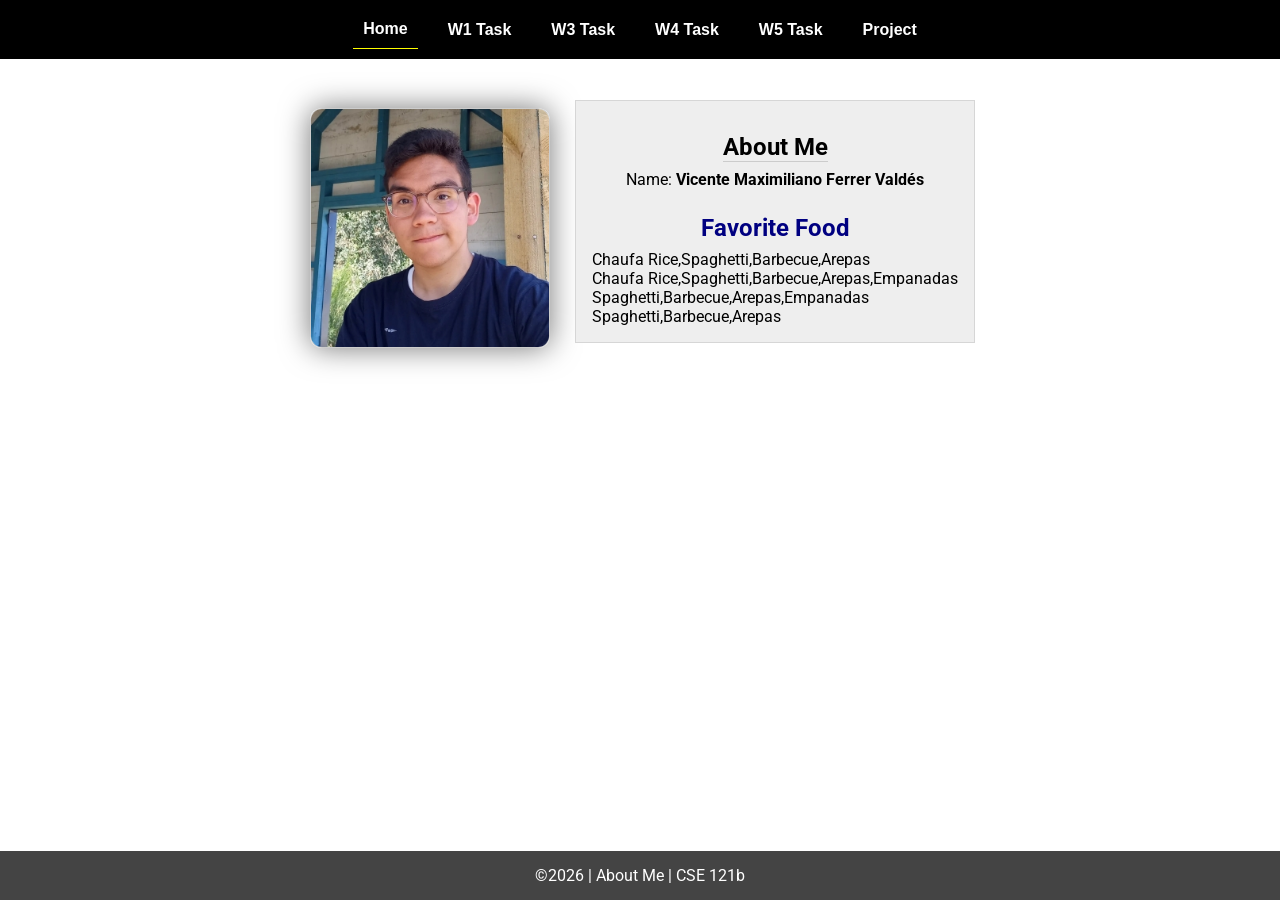
<file: index.html>
<!DOCTYPE html>
<html lang="en">

<head>
  <meta charset="UTF-8">
  <meta name="viewport" content="width=device-width, initial-scale=1.0">
  <title>About Me | CSE 121b | W02: Programming Tasks</title>
  <link rel="preconnect" href="https://fonts.googleapis.com">
  <link rel="preconnect" href="https://fonts.gstatic.com" crossorigin>
  <link href="https://fonts.googleapis.com/css2?family=Roboto:wght@400;600&display=swap" rel="stylesheet">
  <link rel="stylesheet" href="styles/main.css">
</head>

<body>
  <nav>
    <ul id="menu">
      <li><a id="toggleMenu">&equiv;</a></li>
      <li><a href="index.html" class="active">Home</a></li>
      <li><a href="w01-task.html">W1 Task</a></li>
      <li><a href="w03-task.html">W3 Task</a></li>
      <li><a href="w04-task.html">W4 Task</a></li>
      <li><a href="w05-task.html">W5 Task</a></li>
      <li><a href="project.html">Project</a></li>
    </ul>
  </nav>
  <main id="home">
    <picture>
      <img src="images/placeholder.png" alt="Placeholder Image">
    </picture>
    <section>
      <h1>About Me</h1>
      <div class="info">Name: <span id="name"></span></div>
      <h2>Favorite Food</h2>
      <div class="block" id="food"></div>
    </section>
  </main>
  <footer>
    &copy;<span id="year"></span> | About Me | CSE 121b
  </footer>
  <script src="scripts/main.js"></script>
  <script src="scripts/w02-task.js"></script>
</body>

</html>
</file>
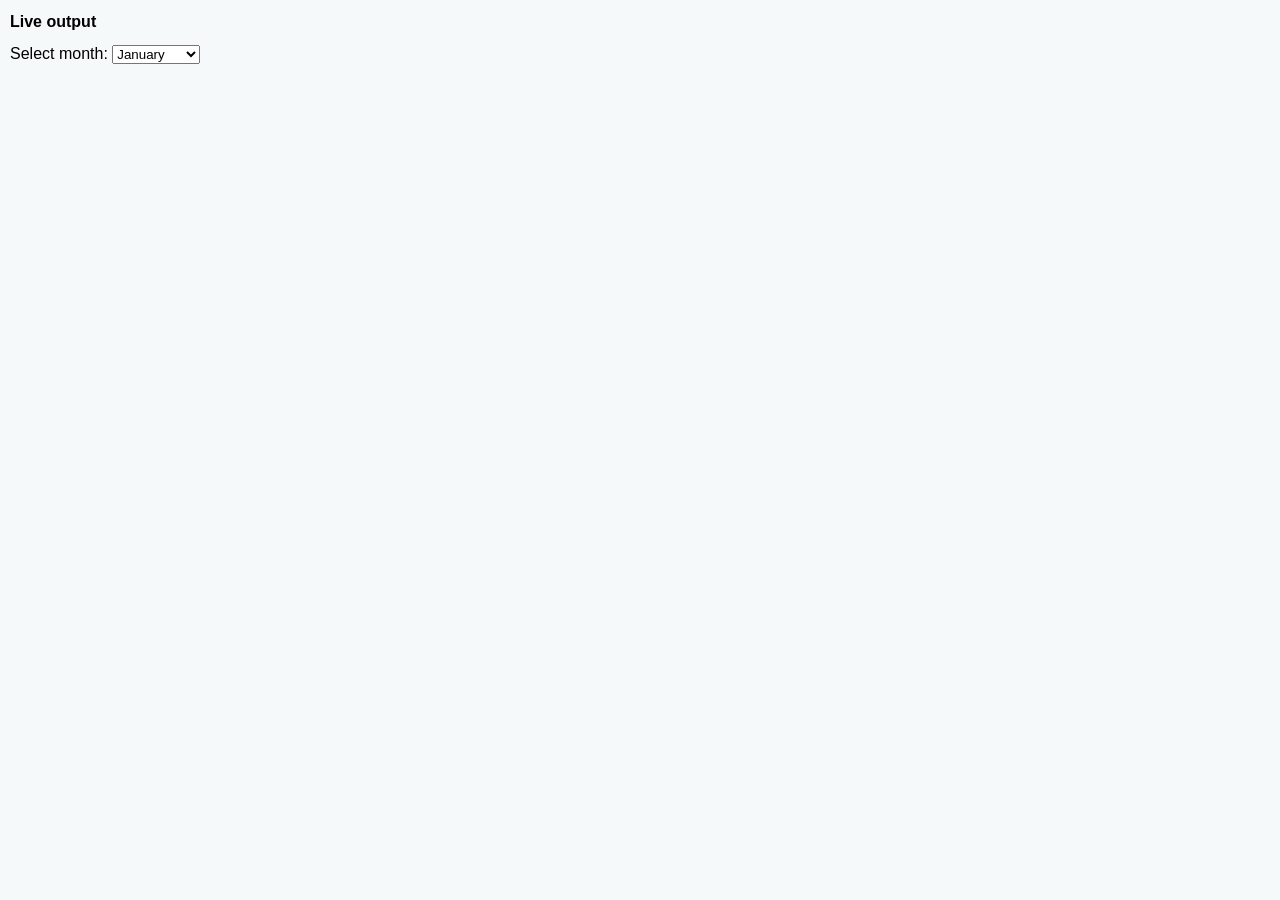
<file: conditionals/index.html>
<!DOCTYPE html>
<html lang="en">

<head>
  <meta charset="UTF-8">
  <meta name="viewport" content="width=device-width, initial-scale=1.0">
  <title>Document</title>
  <script src="./script.js" defer></script>
  <link rel="stylesheet" href="./style.css">
</head>

<body>
  <main>
    <h2>Live output</h2>
    <div class="output" style="height: 500px;overflow: auto;">
      <label for="month">Select month: </label>
      <select name="month" id="monthSelector"></select>

      <h1></h1>

      <ul></ul>
    </div>
  </main>
</body>

</html>
</file>
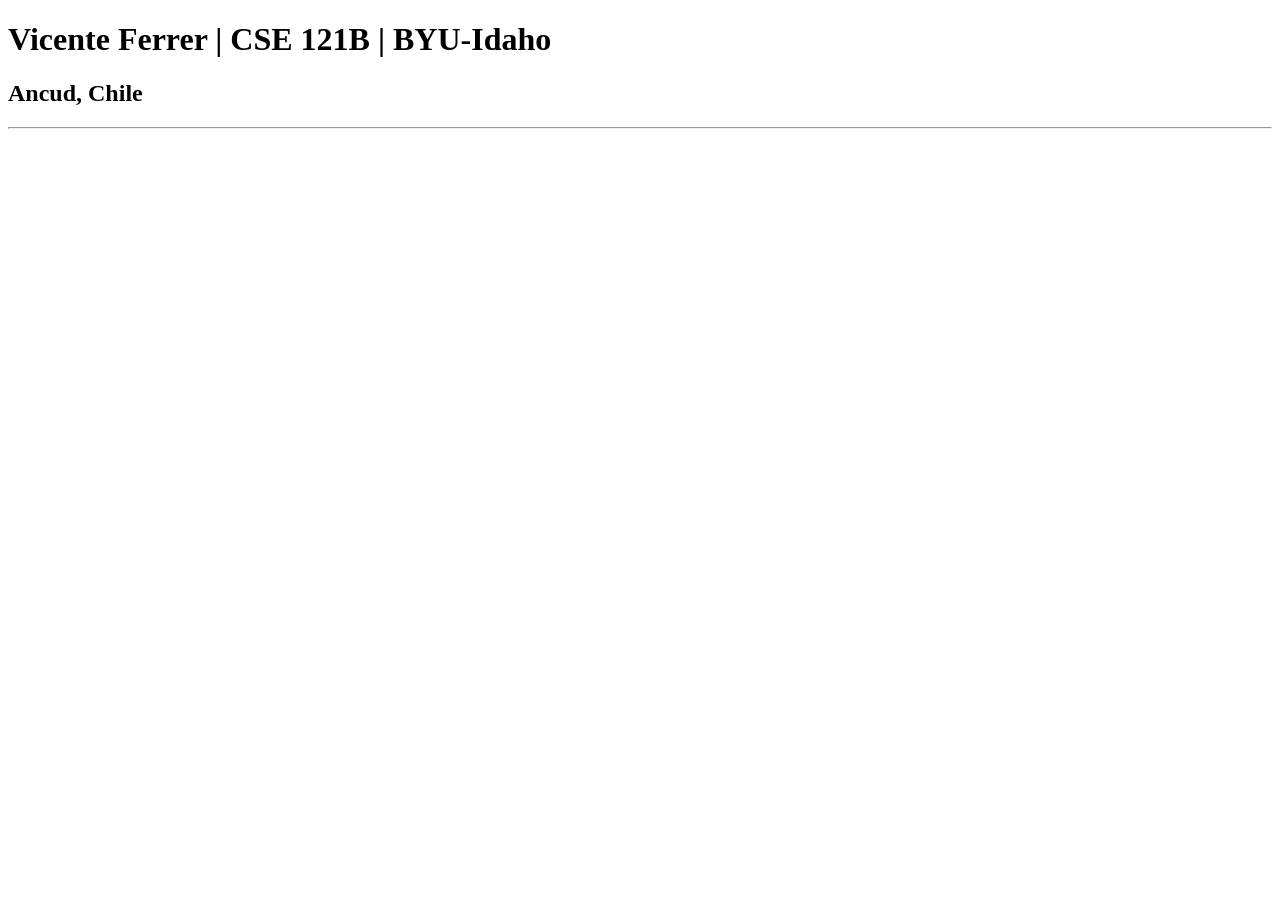
<file: test.html>
<!DOCTYPE html>
<html lang="en">

<head>
  <meta charset="UTF-8">
  <meta name="viewport" content="width=device-width, initial-scale=1.0">
  <title>Vicente Ferrer | CSE 121B | BYU-Idaho</title>
</head>

<body>
  <h1>Vicente Ferrer | CSE 121B | BYU-Idaho</h1>
  <h2>Ancud, Chile</h2>
  <hr>
</body>

</html>
</file>
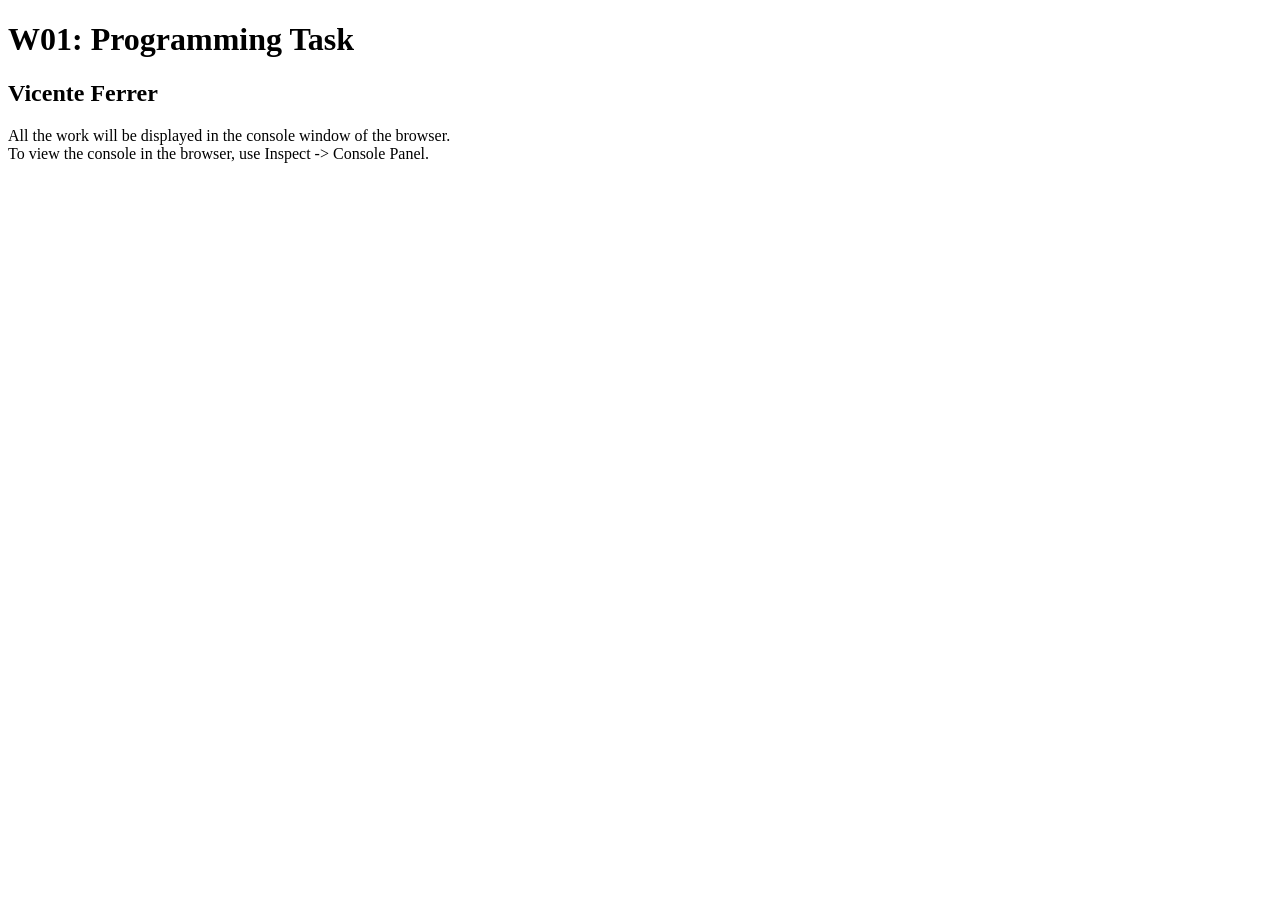
<file: w01-task.html>
<!DOCTYPE html>
<html lang="en">

<head>
  <meta charset="UTF-8">
  <meta name="viewport" content="width=device-width, initial-scale=1.0">
  <title>W01: Programming Task</title>
</head>

<body>
  <h1>W01: Programming Task</h1>
  <h2>Vicente Ferrer</h2>
  <p>All the work will be displayed in the console window of the browser.
    <br>To view the console in the browser, use Inspect -> Console Panel.
  </p>

  <script src="scripts/w01-task.js"></script>

</body>

</html>
</file>
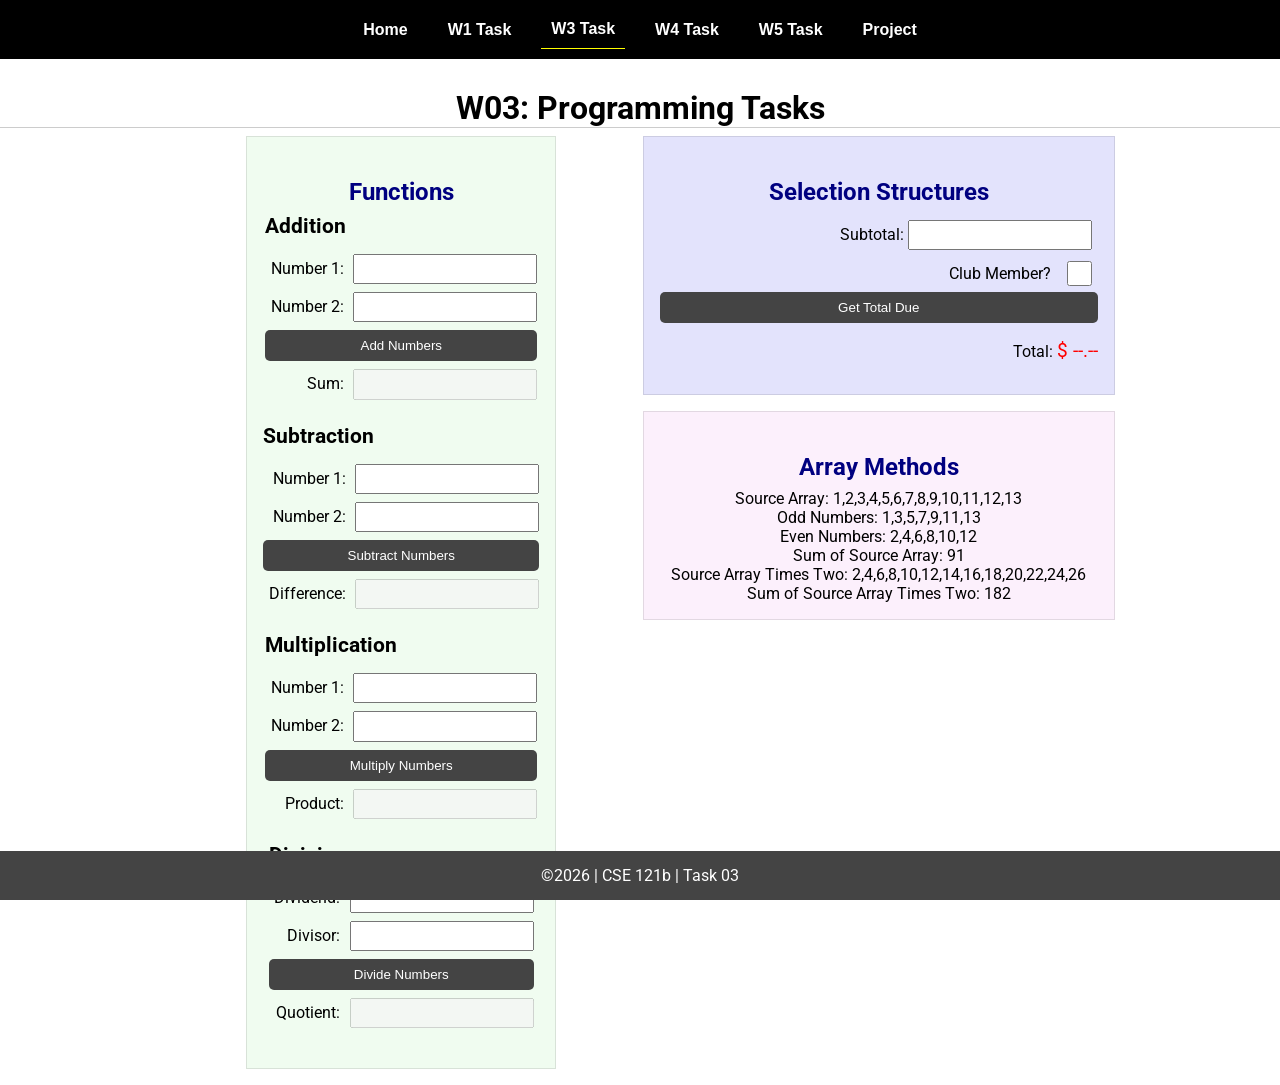
<file: w03-task.html>
<!DOCTYPE html>
<html lang="en">

<head>
    <meta charset="UTF-8">
    <meta name="viewport" content="width=device-width, initial-scale=1.0">
    <title>CSE 121b | W03: Programming Tasks</title>
    <link rel="preconnect" href="https://fonts.googleapis.com">
    <link rel="preconnect" href="https://fonts.gstatic.com" crossorigin>
    <link href="https://fonts.googleapis.com/css2?family=Roboto:wght@400;600&display=swap" rel="stylesheet">
    <link rel="stylesheet" href="styles/main.css">
</head>

<body>
    <nav>
        <ul id="menu">
            <li><a id="toggleMenu">&equiv;</a></li>
            <li><a href="index.html">Home</a></li>
            <li><a href="w01-task.html">W1 Task</a></li>
            <li><a href="w03-task.html" class="active">W3 Task</a></li>
            <li><a href="w04-task.html">W4 Task</a></li>
            <li><a href="w05-task.html">W5 Task</a></li>
            <li><a href="project.html">Project</a></li>
        </ul>
    </nav>>
    <header>
        <h1>W03: Programming Tasks</h1>
    </header>
    <main id="task3">
        <section id="section1">
            <h2>Functions</h2>
            <article>
                <h3>Addition</h3>
                <div>
                    <label for="add1">Number 1:</label>
                    <input type="text" id="add1" name="add1">
                </div>
                <div>
                    <label for="add2">Number 2:</label>
                    <input type="text" id="add2" name="add2">
                </div>
                <div>
                    <input type="button" id="addNumbers" value="Add Numbers">
                </div>
                <div>
                    <label for="sum">Sum:</label>
                    <input type="text" id="sum" name="sum" disabled>
                </div>
            </article>
            <article>
                <h3>Subtraction</h3>
                <div>
                    <label for="subtract1">Number 1:</label>
                    <input type="text" id="subtract1" name="subtract1">
                </div>
                <div>
                    <label for="subtract2">Number 2:</label>
                    <input type="text" id="subtract2" name="subtract2">
                </div>
                <div>
                    <input type="button" id="subtractNumbers" value="Subtract Numbers">
                </div>
                <div>
                    <label for="difference">Difference:</label>
                    <input type="text" id="difference" name="difference" disabled>
                </div>
            </article>
            <article>
                <h3>Multiplication</h3>
                <div>
                    <label for="factor1">Number 1:</label>
                    <input type="text" id="factor1" name="factor1">
                </div>
                <div>
                    <label for="factor2">Number 2:</label>
                    <input type="text" id="factor2" name="factor2">
                </div>
                <div>
                    <input type="button" id="multiplyNumbers" value="Multiply Numbers">
                </div>
                <div>
                    <label for="product">Product:</label>
                    <input type="text" id="product" name="product" disabled>
                </div>
            </article>
            <article>
                <h3>Division</h3>
                <div>
                    <label for="dividend">Dividend:</label>
                    <input type="text" id="dividend" name="dividend">
                </div>
                <div>
                    <label for="divisor">Divisor:</label>
                    <input type="text" id="divisor" name="divisor">
                </div>
                <div>
                    <input type="button" id="divideNumbers" value="Divide Numbers">
                </div>
                <div>
                    <label for="quotient">Quotient:</label>
                    <input type="text" id="quotient" name="quotient" disabled>
                </div>
            </article>
        </section>
        <div>
            <section id="section2">
                <h2>Selection Structures</h2>
                <label class="right">Subtotal:
                    <input type="number" id="subtotal" size="5">
                </label>
                <label class="middle right">
                    Club Member?
                    <input type="checkbox" id="member">
                </label>
                <div class="right">
                    <input type="button" id="getTotal" value="Get Total Due">
                </div>
                <div class="right">Total:
                    <span class="larger" id="total">$ --.--</span>
                </div>
            </section>
            <section id="section3">
                <h2>Array Methods</h2>
                <p>
                    Source Array: <span id="array"></span>
                </p>
                <p>
                    Odd Numbers: <span id="odds"></span>
                </p>
                <p>
                    Even Numbers: <span id="evens"></span>
                </p>
                <p>
                    Sum of Source Array: <span id="sumOfArray"></span>
                </p>
                <p>
                    Source Array Times Two: <span id="multiplied"></span>
                </p>
                <p>
                    Sum of Source Array Times Two: <span id="sumOfMultiplied"></span>
                </p>
            </section>
        </div>
    </main>
    <footer>
        &copy;<span id="year"></span> | CSE 121b | Task 03
    </footer>
    <script src="scripts/main.js"></script>
    <script>
        document.getElementById("year").innerHTML = new Date().getFullYear();
    </script>
    <script src="scripts/w03-task.js" defer></script>
</body>

</html>
</file>
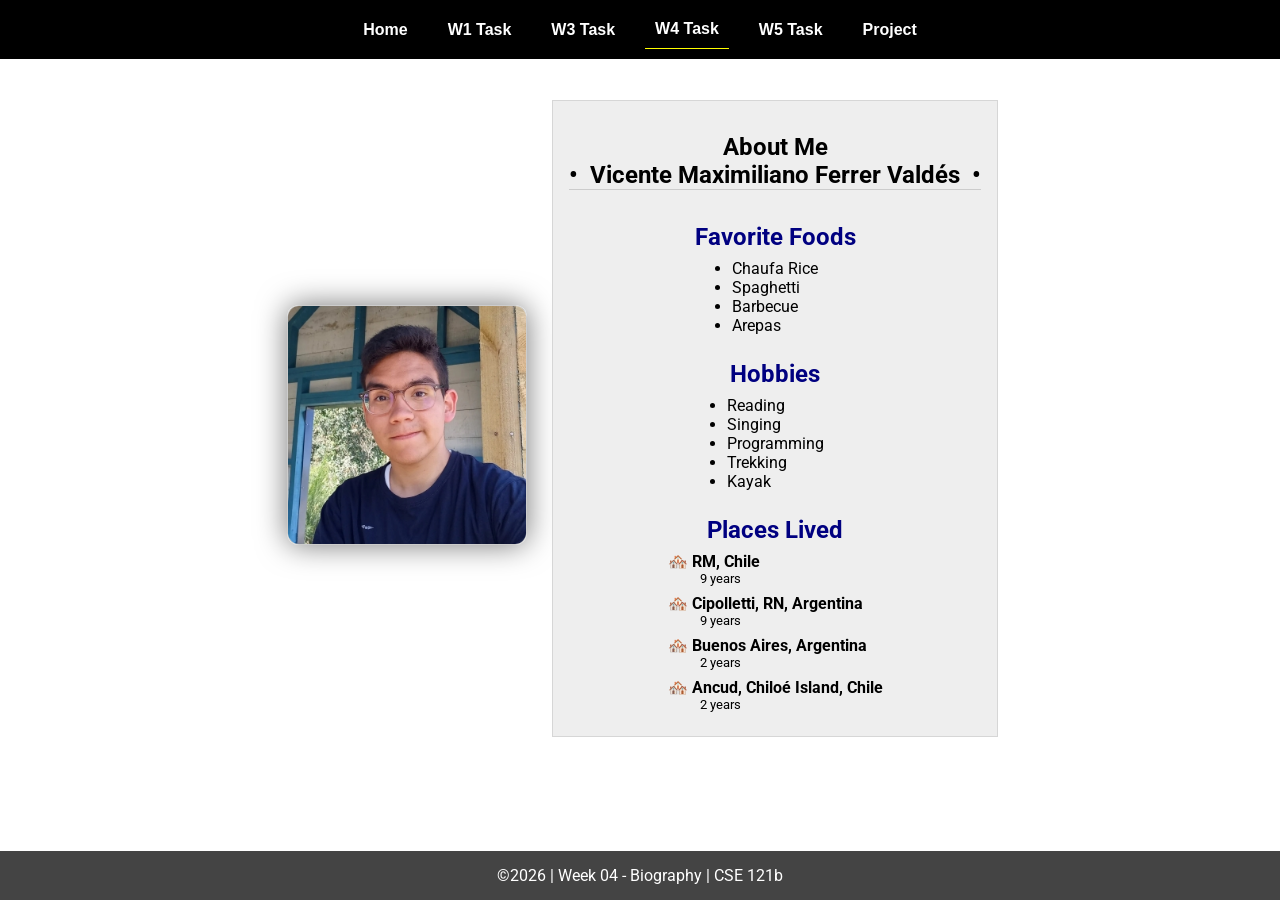
<file: w04-task.html>
<!DOCTYPE html>
<html lang="en">

<head>
  <meta charset="UTF-8">
  <meta name="viewport" content="width=device-width, initial-scale=1.0">
  <title>CSE 121b | W04: Programming Tasks</title>
  <link rel="preconnect" href="https://fonts.googleapis.com">
  <link rel="preconnect" href="https://fonts.gstatic.com" crossorigin>
  <link href="https://fonts.googleapis.com/css2?family=Roboto:wght@400;600&display=swap"
    rel="stylesheet">
  <link rel="stylesheet" href="styles/main.css">
</head>

<body>
  <nav>
    <ul id="menu">
      <li><a id="toggleMenu">&equiv;</a></li>
      <li><a href="index.html">Home</a></li>
      <li><a href="w01-task.html">W1 Task</a></li>
      <li><a href="w03-task.html">W3 Task</a></li>
      <li><a href="w04-task.html" class="active">W4 Task</a></li>
      <li><a href="w05-task.html">W5 Task</a></li>
      <li><a href="project.html">Project</a></li>
    </ul>
  </nav>
  <main id="home">
    <picture>
      <img id="photo" src="images/placeholder.png" alt="Placeholder Image">
    </picture>
    <section>
      <h1>About Me<br>• &nbsp;<span id="name"></span>&nbsp; •</h1>
      <h2>Favorite Foods</h2>
      <ul id="favorite-foods"></ul>
      <h2>Hobbies</h2>
      <ul id="hobbies"></ul>
      <h2>Places Lived</h2>
      <dl id="places-lived"></dl>
    </section>
  </main>

  <footer>
    &copy;<span id="year"></span> | Week 04 - Biography | CSE 121b
  </footer>
  <script src="scripts/main.js"></script>
  <script>
    document.getElementById("year").innerHTML = new Date().getFullYear();
  </script>
  <script src="scripts/w04-task.js"></script>
</body>

</html>
</file>
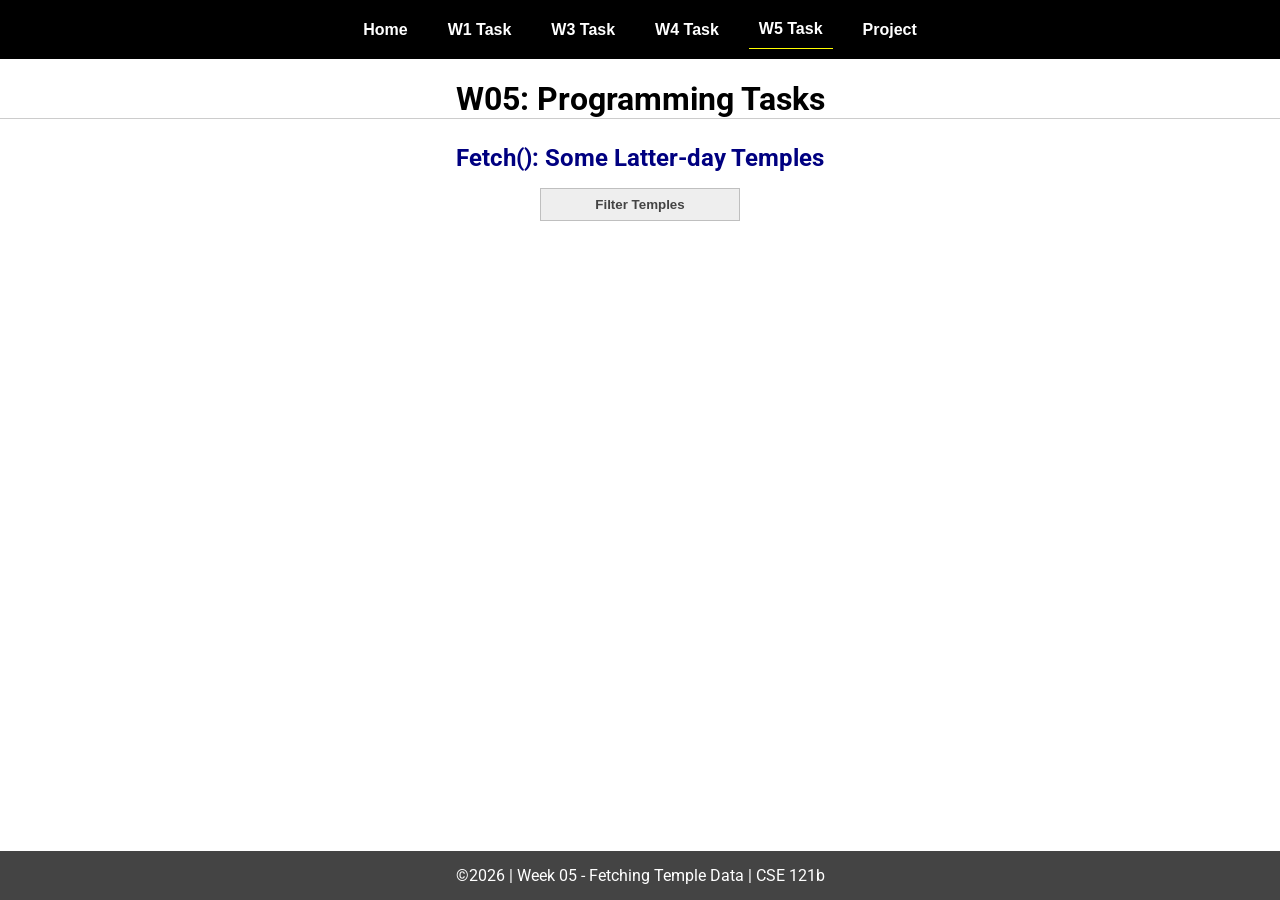
<file: w05-task.html>
<!DOCTYPE html>
<html lang="en">

<head>
  <meta charset="UTF-8">
  <meta name="viewport" content="width=device-width, initial-scale=1.0">
  <title>CSE 121b | W05: Programming Tasks</title>
  <link rel="preconnect" href="https://fonts.googleapis.com">
  <link rel="preconnect" href="https://fonts.gstatic.com" crossorigin>
  <link href="https://fonts.googleapis.com/css2?family=Roboto:wght@400;600&display=swap"
    rel="stylesheet">
  <link rel="stylesheet" href="styles/main.css">
</head>

<body>
  <nav>
    <ul id="menu">
      <li><a id="toggleMenu">&equiv;</a></li>
      <li><a href="index.html">Home</a></li>
      <li><a href="w01-task.html">W1 Task</a></li>
      <li><a href="w03-task.html">W3 Task</a></li>
      <li><a href="w04-task.html">W4 Task</a></li>
      <li><a href="w05-task.html" class="active">W5 Task</a></li>
      <li><a href="project.html">Project</a></li>
    </ul>
  </nav>
  <main id="gridly">
    <h1>W05: Programming Tasks</h1>
    <h2>Fetch(): Some Latter-day Temples</h2>

    <select id="sortBy" title="Choose a data filter.">
      <option value="" disabled selected>Filter Temples</option>
      <option value="utah">Utah</option>
      <option value="notutah">Outside of Utah</option>
      <option value="older">Built Before 1950</option>
      <option value="all">No Filter</option>
    </select>

    <div id="temples">
    </div>
  </main>


  <footer>
    &copy;<span id="year"></span> | Week 05 - Fetching Temple Data | CSE 121b
  </footer>
  <script src="scripts/main.js"></script>
  <script>
    document.getElementById("year").innerHTML = new Date().getFullYear();
  </script>
  <script src="scripts/w05-task.js"></script>
</body>

</html>
</file>
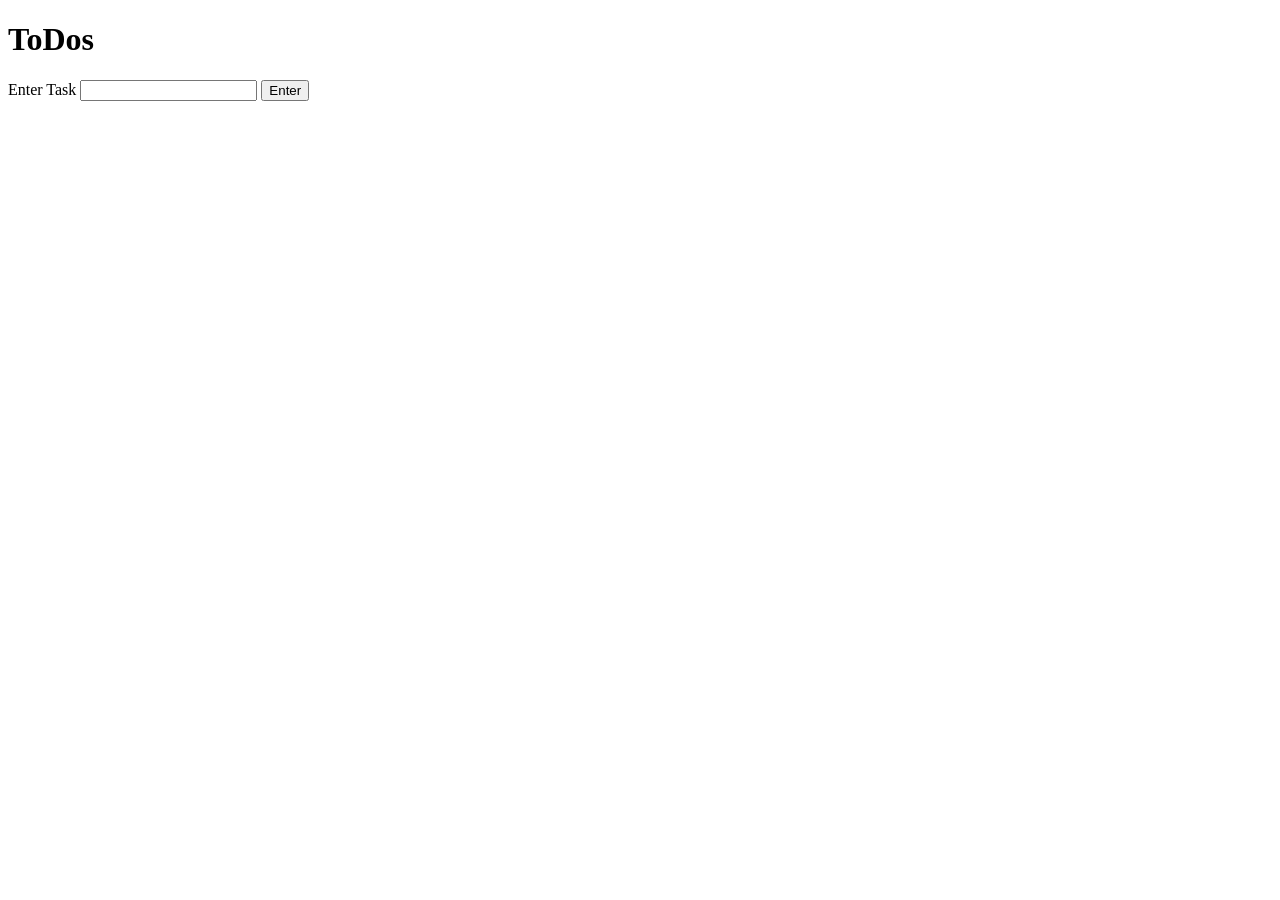
<file: events/events.html>
<!DOCTYPE html>
<html lang="en">

<head>
  <meta charset="UTF-8">
  <meta name="viewport" content="width=device-width, initial-scale=1.0">
  <title>Events practice: ToDos</title>
  <style>
    .todos {
      width: 300px;
    }

    .todos>li {
      display: flex;
      justify-content: space-between;
      align-items: center;
      border: 1px solid;
      padding: 0.5em;
    }

    .todos p {
      margin: 0;
    }

    .todos span {
      cursor: pointer;
    }

    .strike {
      text-decoration: line-through;
      color: gray;
    }
  </style>
  <script src="events.js" defer></script>
</head>

<body>
  <h1>ToDos</h1>
  <section>
    <label for="todo">Enter Task</label>
    <input name="todo" id="todo" />
    <button id="submitTask">Enter</button>
  </section>
  <ul id="todoList" class="todos"></ul>
</body>

</html>
</file>
<file: styles/main.css>
/* Universal Selector */
* {
    margin: 0;
    padding: 0;
    box-sizing: border-box;
}

/* HTML Selectors */
body {
    font-family: 'Roboto', Helvetica, sans-serif;
}

nav {
    background-color: black;
    width: 100%;
    position: fixed;
    top: 0;
}

nav ul {
    display: flex;
    flex-direction: column;
    align-items: center;
    max-width: -moz-fit-content;
    max-width: fit-content;
    margin: 0 auto;
}

nav ul li {
    flex: 1 1 auto;
}

nav ul li:first-child {
    display: block;
    font-size: 2rem;
}

nav ul li:first-child a {
    padding: 1px 10px;
}

nav ul li {
    display: none;
    list-style: none;
    margin: 10px;
}

nav ul li a {
    display: block;
    padding: 10px;
    text-decoration: none;
    font-weight: 600;
    color: white;
    text-align: center;
    font-family: 'Arial Narrow', Arial, sans-serif;
}

nav ul li a:hover {
    background-color: #efefef;
    color: black;
}

h1,
h2 {
    text-align: center;
    margin: 1rem 0 .5rem;
}

h1 {
    border-bottom: 1px solid #ccc;
}

#gridly h1 {
    margin-top: 80px;
}

h2 {
    font-size: 1.5rem;
    color: navy;
    text-align: center;
    margin-top: 25px;
}

h3 {
    font-size: 1.3rem;
    margin-bottom: 1rem;
}

header {
    margin-top: 70px;
}

picture {
    margin: 0 auto;
}

picture img {
    width: 240px;
    height: auto;
    border-radius: 5%;
    border: 1px solid #ccc;
    box-shadow: 0 0 30px #777;
}

section {
    display: flex;
    flex-direction: column;
    align-items: center;
    margin: 0 auto 1rem;
    border: 1px solid rgba(0, 0, 0, .1);
    padding: 1rem;
    background-color: #eee;
}

article {
    margin-bottom: 1rem;
}

article div {
    margin-bottom: .5rem;
    text-align: right;
}

label {
    padding: .35rem;
}

input {
    padding: .35rem;
}

input[type="button"] {
    padding: .5rem;
    background-color: #444;
    color: white;
    border: none;
    border-radius: 5px;
    cursor: pointer;
    width: 100%
}

input[type="checkbox"] {
    width: 25px;
    height: 25px;
}

dt {
    font-weight: 700;
}

dt::before {
    content: "🏘️ ";
}

dd {
    margin: 0 0 .5rem 2rem;
    font-size: smaller;
}

footer {
    background-color: #444;
    color: white;
    padding: 15px;
    text-align: center;
    width: 100%;
    position: fixed;
    bottom: 0;
}

/* Class Selectors */
.active {
    border-bottom: 1px solid yellow;
}

.open li {
    display: block;
}

.block {
    display: block;
}

.larger {
    font-size: larger;
    color: red;
}

.right {
    width: 100%;
    text-align: right;
}

.middle {
    display: flex;
    align-items: center;
    justify-content: right;
    gap: 1rem;
}

/* ID Selectors */

#home {
    margin-top: 125px;
    display: grid;
    grid-template-columns: 1fr;
    grid-gap: 20px;
    align-items: center;
    justify-content: center;
}


#section1 {
    background-color: rgb(225, 250, 225, .5);
}

#section2 {
    background-color: rgba(200, 200, 250, 0.5);

}

#section2 div {
    margin-bottom: 1rem;
}

#section3 {
    background-color: rgb(250, 225, 250, .5);
}

#sortBy {
    appearance: none;
    display: flex;
    padding: .5rem;
    background-color: #eee;
    color: #444;
    font-weight: 700;
    margin: 1rem auto;
    width: 200px;
    border: 1px solid rgba(0, 0, 0, .2);
    text-align: center;
}

#sortBy option:disabled {
    font-style: italic;
    padding: 1rem;
    background-color: #111;
    color: #eee;
}

#temples {
    display: grid;
    grid-template-columns: repeat(auto-fit, minmax(320px, 1fr));
    grid-gap: .5rem;
    align-items: center;
    margin-bottom: 3rem;
}

#temples article {
    height: 250px;
    margin: .5rem;
    border: 1px solid rgba(0, 0, 0, .1);
    padding: 1rem;
    background-color: #eee;
    display: flex;
    flex-direction: column;
    align-items: center;
    justify-content: center;
}

#temples h4 {
    color: navy;
    font-size: smaller;
}


#temples img {
    width: 250px;
    height: auto;
    box-shadow: 0 0 30px #777;
    margin: .5rem;
}

/* Media Queries */
@media only screen and (min-width: 32.5em) {
    nav ul {
        flex-direction: row;
    }

    nav ul li:first-child {
        display: none;
    }

    nav ul li {
        display: block;
    }

    section {
        min-width: 300px;
    }

    #home {
        margin: 100px auto 20px;
        grid-template-columns: 250px 1fr;
        max-width: -moz-fit-content;
        max-width: fit-content;
    }

    #task3 {
        display: grid;
        grid-template-columns: 1fr 1fr;
        grid-gap: 5px;
        margin: 0 auto;
        max-width: 950px;
    }

}
</file>
<file: conditionals/style.css>
.output * {
  box-sizing: border-box;
}

.output ul {
  padding-left: 0;
}

.output li {
  display: block;
  float: left;
  width: 25%;
  border: 2px solid white;
  padding: 5px;
  height: 40px;
  background-color: #4a2db6;
  color: white;
}

html {
  font-family: sans-serif;
}

h2 {
  font-size: 16px;
}

.a11y-label {
  margin: 0;
  text-align: right;
  font-size: 0.7rem;
  width: 98%;
}

body {
  margin: 10px;
  background: #f5f9fa;
}
</file>
